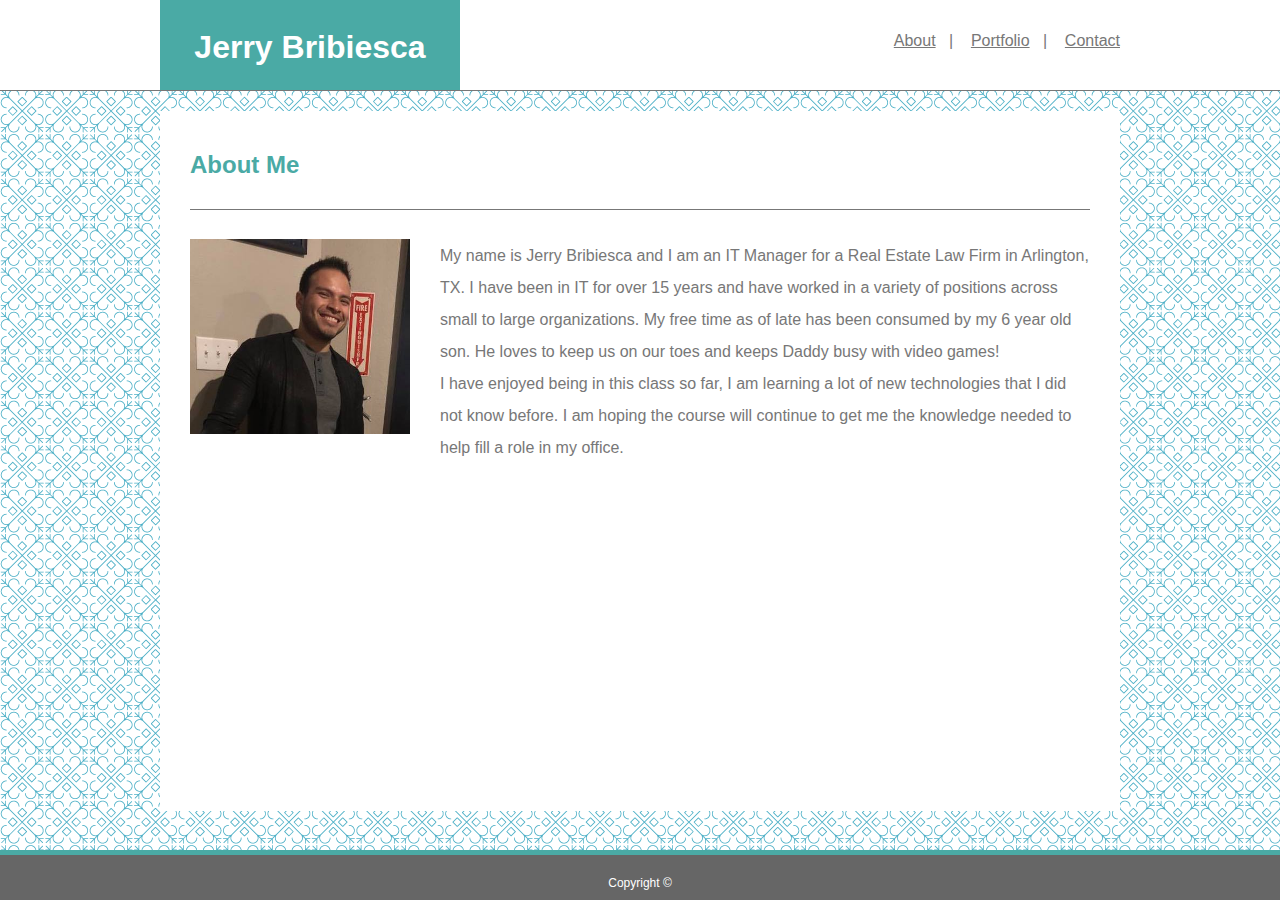
<file: index.html>
<!DOCTYPE html>
<html lang="en-us">

<head>
    <meta charset="UTF-8">
    <title>Jerry Bribiesca - About Me</title>
    <link rel="stylesheet" type="text/css" href="assets/css/style.css"/>
</head>

<body>

    <header>
        <div class="container">
        <h1>Jerry Bribiesca</h1>
            <nav>
                    <a href="index.html">About</a>&nbsp;&nbsp;&nbsp;|&nbsp;&nbsp;&nbsp;
                    <a href="portfolio.html">Portfolio</a>&nbsp;&nbsp;&nbsp;|&nbsp;&nbsp;&nbsp;
                    <a href="contact.html">Contact</a>
            </nav>
        </div>
    </header>


   <div class="clearfix">

   </div>

   <section>
       <h2>About Me</h2>

       <img src="assets/images/jerry.jpg" alt="Jerry's Picture" width="250px" class="profilepic"/>

       <p>My name is Jerry Bribiesca and I am an IT Manager for a Real Estate Law Firm in Arlington, TX.
           I have been in IT for over 15 years and have worked in a variety of positions across small to large organizations.
           My free time as of late has been consumed by my 6 year old son. He loves to keep us on our toes and keeps Daddy busy with video games!
        <br>

        I have enjoyed being in this class so far, I am learning a lot of new technologies that I did not know before.
        I am hoping the course will continue to get me the knowledge needed to help fill a role in my office.
        
        </p>

    </section>

    <footer>
        Copyright &copy;
    </footer>

</body>

</html>
</file>
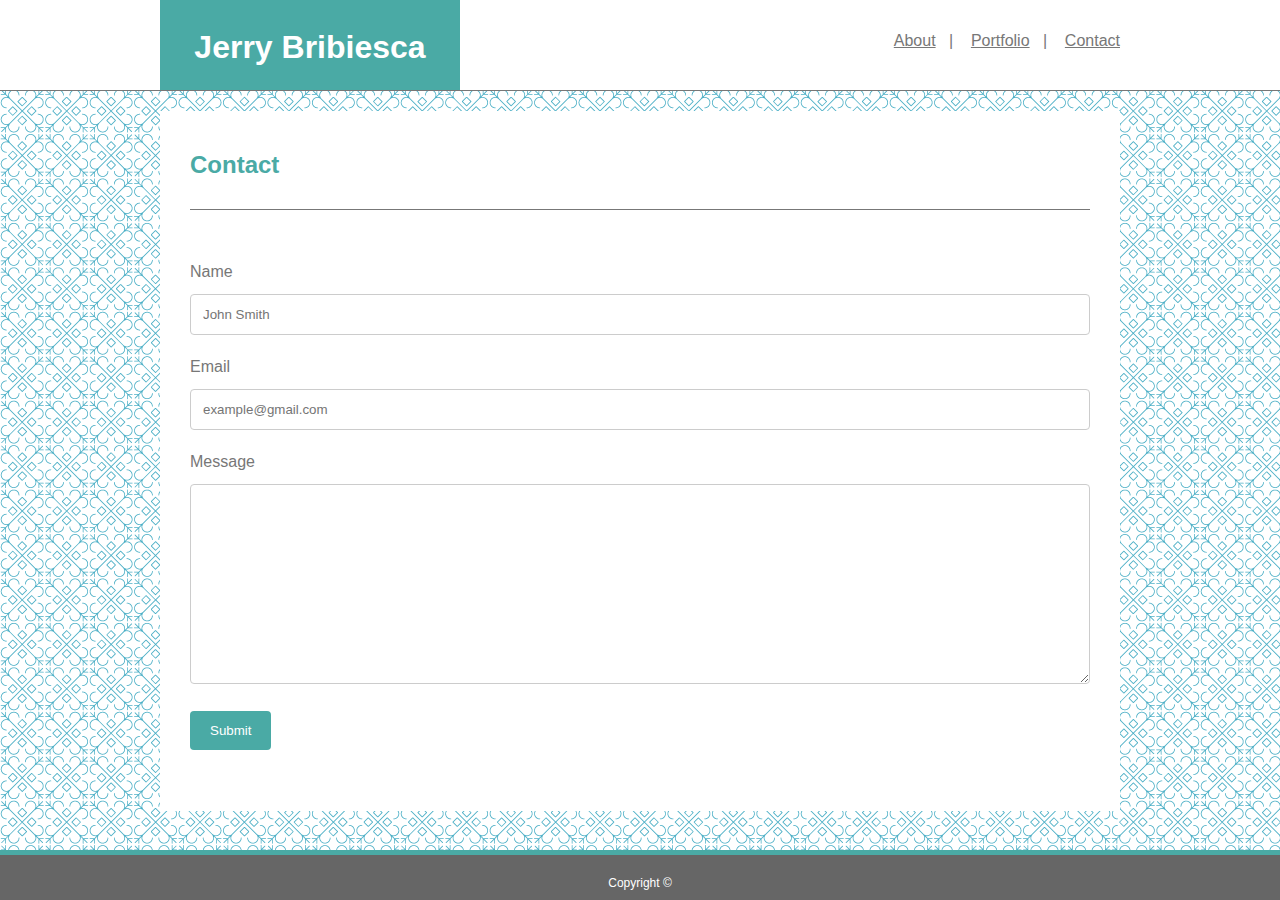
<file: contact.html>
<!DOCTYPE html>
<html lang="en-us">

<head>
    <meta charset="UTF-8">
    <title>Jerry Bribiesca - About Me</title>
    <link rel="stylesheet" type="text/css" href="assets/css/style.css"/>
</head>

<body>

    <header>
        <div class="container">
        <h1>Jerry Bribiesca</h1>
            <nav>
                    <a href="index.html">About</a>&nbsp;&nbsp;&nbsp;|&nbsp;&nbsp;&nbsp;
                    <a href="portfolio.html">Portfolio</a>&nbsp;&nbsp;&nbsp;|&nbsp;&nbsp;&nbsp;
                    <a href="contact.html">Contact</a>
            </nav>
        </div>
    </header>


   <div class="clearfix">

   </div>

   <section>
       <h2>Contact</h2>

      <p></p>

      <div>
          <form>
              <label for="name">Name</label><br>
              <input type="text" id="name" name="fullname" placeholder="John Smith"><br>
              <label for="email">Email</label><br>
              <input type="text" id="email" name="emailaddress" placeholder="example@gmail.com"><br>
              <label for="message">Message</label><br>
              <textarea id="message" name="message" placeholder="" style="height:200px"></textarea>
            
              <input type="submit" value="Submit">
          
            </form>
      </div>

    </section>

    <footer>
        Copyright &copy;
    </footer>

</body>

</html>
</file>
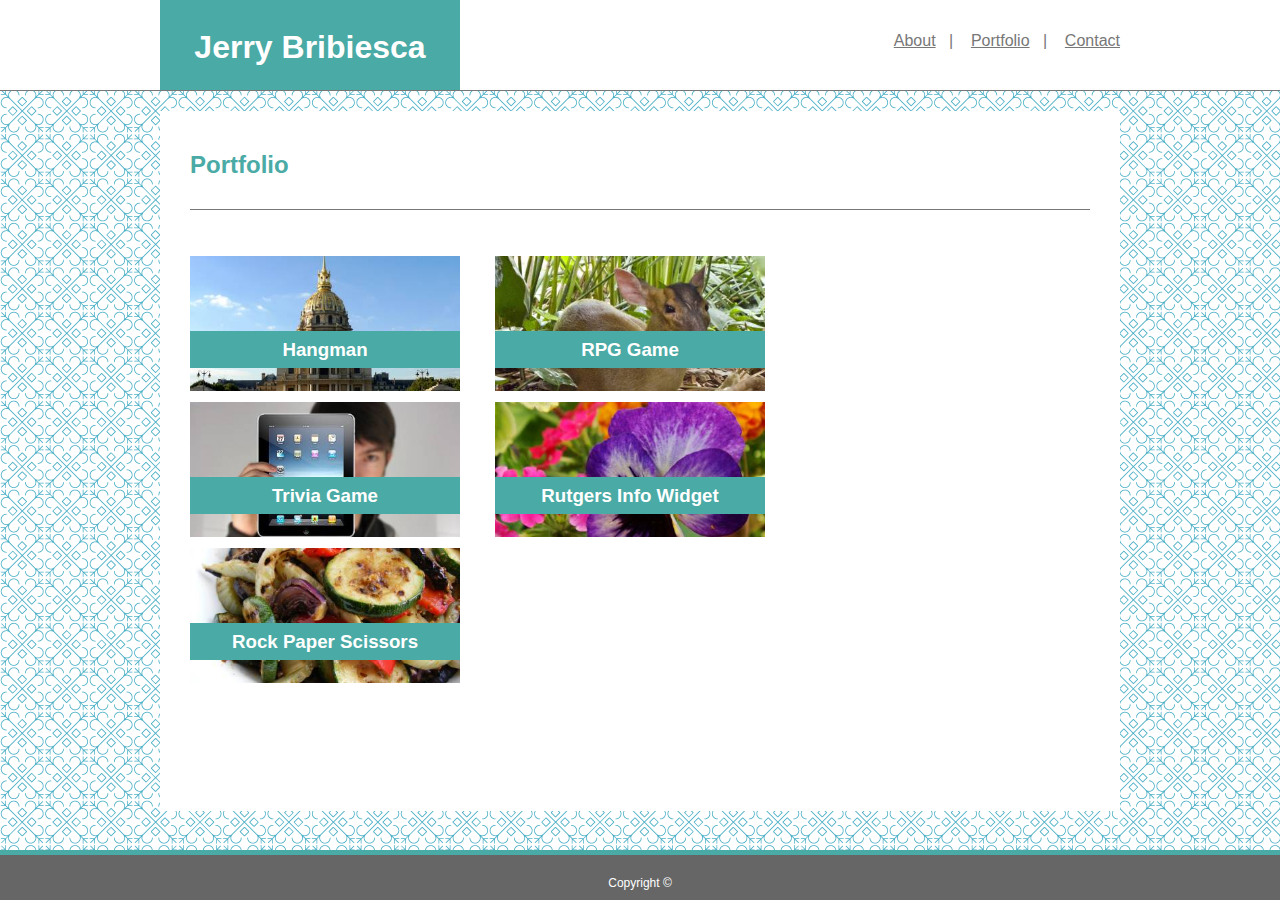
<file: portfolio.html>
<!DOCTYPE html>
<html lang="en-us">

<head>
    <meta charset="UTF-8">
    <title>Jerry Bribiesca - About Me</title>
    <link rel="stylesheet" type="text/css" href="assets/css/style.css"/>
</head>

<body>

    <header>
        <div class="container">
        <h1>Jerry Bribiesca</h1>
            <nav>
                    <a href="index.html">About</a>&nbsp;&nbsp;&nbsp;|&nbsp;&nbsp;&nbsp;
                    <a href="portfolio.html">Portfolio</a>&nbsp;&nbsp;&nbsp;|&nbsp;&nbsp;&nbsp;
                    <a href="contact.html">Contact</a>
            </nav>
        </div>
    </header>


   <div class="clearfix">

   </div>

   <section>
       <h2>Portfolio</h2>
        <p></p>
        <div class="image">

            <img src="assets/images/200-2.jpeg" alt="portfolio" width="270"/>
            <h3>Hangman</h3>

        </div> 

        <div class="image">

            <img src="assets/images/200-3.jpeg" alt="portfolio" width="270"/>
            <h3>RPG Game</h3>
    
        </div> 

        <div class="image">

                <img src="assets/images/200-4.jpeg" alt="portfolio" width="270"/>
                <h3>Trivia Game</h3>
        
        </div> 

        <div class="image">

                <img src="assets/images/200-5.jpeg" alt="portfolio" width="270"/>
                <h3>Rutgers Info Widget</h3>
        
        </div> 

        <div class="image">

                <img src="assets/images/200.jpeg" alt="portfolio" width="270"/>
                <h3>Rock Paper Scissors</h3>
        
        </div> 

    </section>

    <footer>
        Copyright &copy;
    </footer>

</body>

</html>
</file>
<file: assets/css/style.css>
* {
    box-sizing: border-box;
  }
body {
    color: #777777;
    font-family: 'Arial', 'Helvetica Neue', Helvetica, sans-serif;
    background-image: url("../images/morocco.png");
    width: 100%;
    line-height: 2;
    margin: 0 auto;
}
header {
    background-color: white;
    width: 100%;
    margin: 0 auto;
    padding-top: 0;
    border-bottom: 1px solid #777777;
}
.container {
    margin: 0 auto;
    width: 960px;
    height: 90px;
}
h1 {
    width: 300px;
    height: 100%;
    background-color: #4aaaa5;
    color: white;
    float:  left;
    text-align: center;
    margin: 0 auto;
    padding-top: 15px;
}
h2 {
    padding-top: 30px;
    color: #4aaaa5;
}
nav {
    text-align: right;
    color: #777777;
    background-color:white;
    float: right;
    width: 560px;
    padding-top: 25px;
}
p {
    border-top: 1px solid #777777;
    padding-top: 30px;
}
.image {
    position: relative;
    float: left;
    padding-right: 35px;
    
}
h3 {
    position: absolute;
    bottom: 15px;
    text-align: center;
    background-color: #4aaaa5;
    color: white;
    left: 0;
    width: 270px;
    font-family: 'Arial', 'Helvetica Neue', Helvetica, sans-serif;
}
.profilepic {
    float: left;
    padding: 30px 30px 0 0;
}
a {
    color: #777777;
}
section {
    width: 960px;
    background-color: white;
    margin: 0px auto;
    height: 700px;
    padding-left: 30px;
    padding-right: 30px;
}
input[type=text], select, textarea {
    width: 100%;
    padding: 12px;
    border: 1px solid #ccc;
    border-radius: 4px;
    box-sizing: border-box;
    margin-top: 6px;
    margin-bottom: 16px;
    resize: vertical;
}
input[type=submit] {
    background-color: #4aaaa5;
    color: white;
    padding: 12px 20px;
    border: none;
    border-radius: 4px;
    cursor: pointer;
  }
.clearfix {
    overflow: auto;
    clear: both;
}
footer {
    padding-top: 16px;
    font-size: 12px;
    color: white;
    text-align: center;
    position: fixed;
    bottom: 0;
    background-color: #666666;
    height: 50px;
    border-top: 5px solid #4aaaa5;
    width: 100%;
}
</file>
